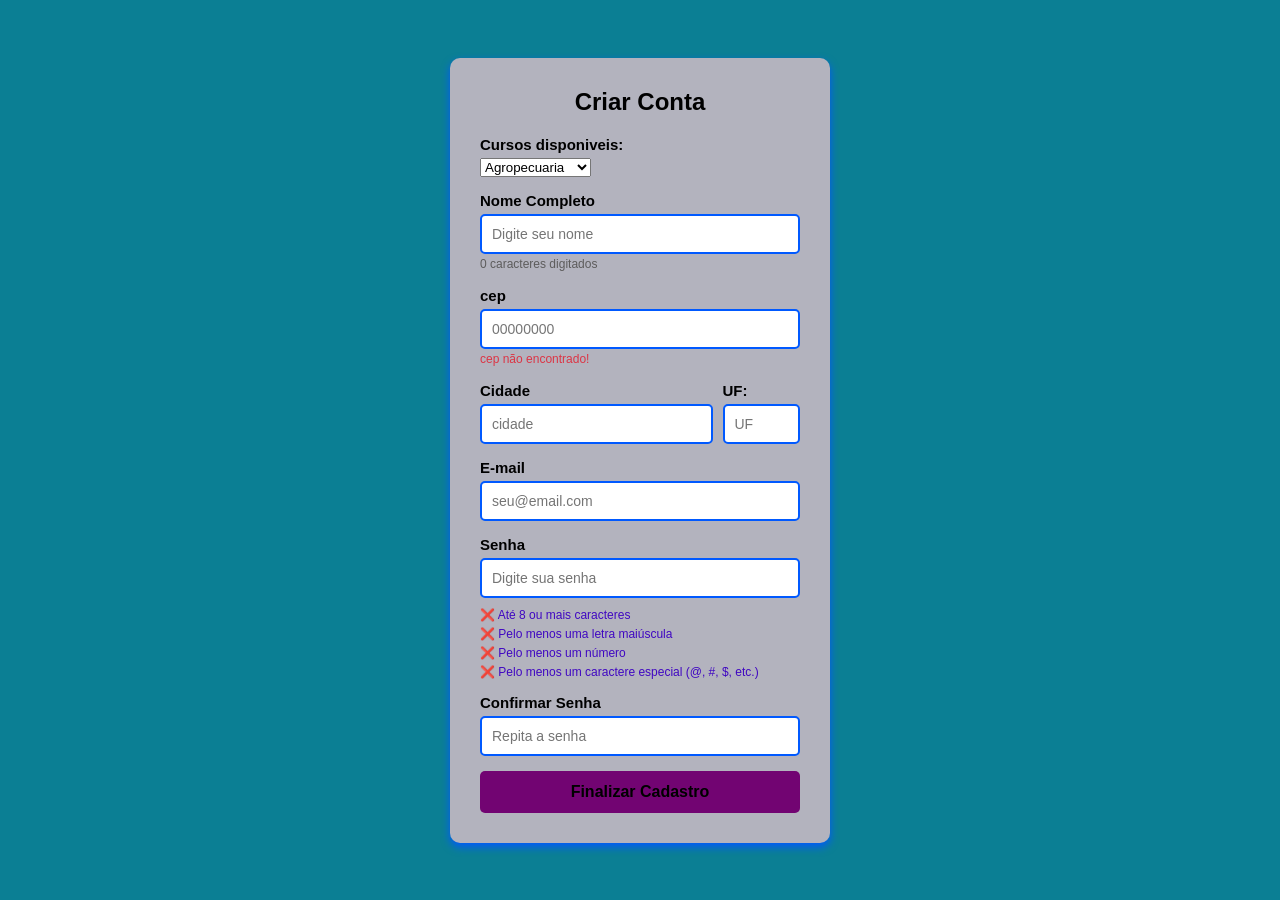
<file: cadastro.html>
<!DOCTYPE html>
<html lang="pt-br">
<head>
    <meta charset="UTF-8">
    <meta name="viewport" content="width=device-width, inicial-scale=1.0">
    <title>Cadastro com Validação Dinâmica</title>
    <link rel="stylesheet" href="css/cadastro.css">
</head>
<body>

    <main class="container">
        <form id="form-cadastro" class="card">
            <h2>Criar Conta</h2>

            <div class="grupo-campo">
                <label for="curso">Cursos disponiveis:</label>
                <select id="curso" name="curso">
                    <option value="Agropecuaria">Agropecuaria</option>
                    <option value="Informatica">Informatica</option>
                    <option value="Agroindustria">Agroindustria</option>
                    <option value="Meio Ambiente">Meio Ambiente</option>
                </select>
            </div>

            <div class="grupo-campo">
                <label for="nome">Nome Completo
                </label>
                <input type="text" id="nome" 
                placeholder="Digite seu nome" required>
                <smal id="contador-nome" style="color: #5d5c5c;
                font-size: 12px;">0 caracteres digitados</smal>
            </div>

            <div class="grupo-campo">
                <label for="cep">cep</label>
                <input type="text" id="cep" placeholder="00000000" maxlength="8" required> 
                <small id="erro-cep" style="color: #dc3545; display: nome; font-size: 12px;">cep não encontrado!</small>
            </div>

            <div class="grupo-campo" style="display: flex; gap:10px;">
            <div style="flex: 3;">
                <label for="cidade">Cidade</label>
                <input type="text" id="cidade" placeholder="cidade" readonly required>
            </div>

            <div style="flex: 1;">
                <label for="estado">UF:</label>
                <input type="text" id="estado" placeholder="UF" maxlength="2" readonly required>
            </div>
            </div>

            <div class="grupo-campo">
                <label for="email">E-mail</label>
                <input type="email" id="email" 
                placeholder="seu@email.com" required>
            </div>

            <div class="grupo-campo">
                <label for="senha">Senha</label>
                <input type="password" id="senha" 
                placeholder="Digite sua senha" required>
                
                <!-- Requisitos dinâmicos da senha -->
                <ul class="lista-requisitos">
                    <li id="req-tamanho" class="requisito">
                        Até 8 ou mais caracteres</li>
                    <li id="req-maiuscula" class="requisito">
                        Pelo menos uma letra maiúscula</li>
                    <li id="req-numero" class="requisito">
                        Pelo menos um número</li>
                    <li id="req-especial" class="requisito">
                        Pelo menos um caractere especial (@, #, $, 
                        etc.)</li>
                </ul>
            </div>

            <div class="grupo-campo">
                <label for="confirma-senha">Confirmar Senha
                </label>
                <input type="password" id="confirmar-senha" 
                placeholder="Repita a senha" required>
            </div>

            <button type="submit" class="btn">Finalizar 
                Cadastro</button>
        </form>
    </main>
    <script src="js/cadastro.js"></script>
</body>
</html>
</file>
<file: css/cadastro.css>
* {
    box-sizing: border-box;
    margin: 0;
    padding: 0;
}  

body {
    padding: 20px;
    font-family: Arial, Helvetica, sans-serif;
    background-color: rgb(11, 127, 148);
    display: flex;
    justify-content: center;
    align-items: center;
    min-height: 100vh;
}
.card{
    background-color: rgb(179, 179, 190);
    padding: 30px;
    border-radius: 10px;
    width: 100%;
    max-width:380px;
    box-shadow: 0 4px 8px rgb(0, 89, 255);
}

.card h2 {
    text-align: center;
    margin-bottom:20px;
    color:rgb(0, 0, 0);

}

.grupo-campo {
    margin-bottom: 15px;
}
.grupo-campo label{
    display: block;
    margin-bottom: 5px;
    font-size: 15px;
    color: black;
    font-weight: bold;
}
.grupo-campo input{
    width: 100%;
    padding: 10px;
    border: 2px solid rgb(0, 89, 255);
    border-radius: 5px;
    font-size: 14px;
    transition: border-color 0.3s, background-color 0.3s;
}
.grupo-campo input:focus{
    border-color: rgb(43, 137, 226);
    background-color: rgb(14, 190, 137);
    outline: none;
}
.grupo-campo input.campo-valido {
    border-color:crimson;

}
/*requisitos das senhas */
.lista-requisitos {
    margin-top: 10px;
    font-size: 12px;
    list-style:none;
}
.requisito {
    color:rgb(64, 8, 194);
    margin-bottom: 5px;
    transition: color 0.3s;
}
.requisito::before {
    content:"\274c";
    color:gold;
}
.requisito.valido::before {
    content:"\2714"; /*"\2705" ou "\2714")*/
    color:limegreen;
}
.campo-valido{
    border-color:rgb(56, 105, 6);
    background-color:rgb(239, 241, 239)
}
.btn {
    width: 100%;
    padding: 12px;
    background-color: rgb(114, 4, 114);
    color: black;
    font-size: 16px;
    font-weight: bold;
    border: none;
    border-radius: 5px;
    cursor: pointer;
    transition: background-color 0.3s;
}
</file>
